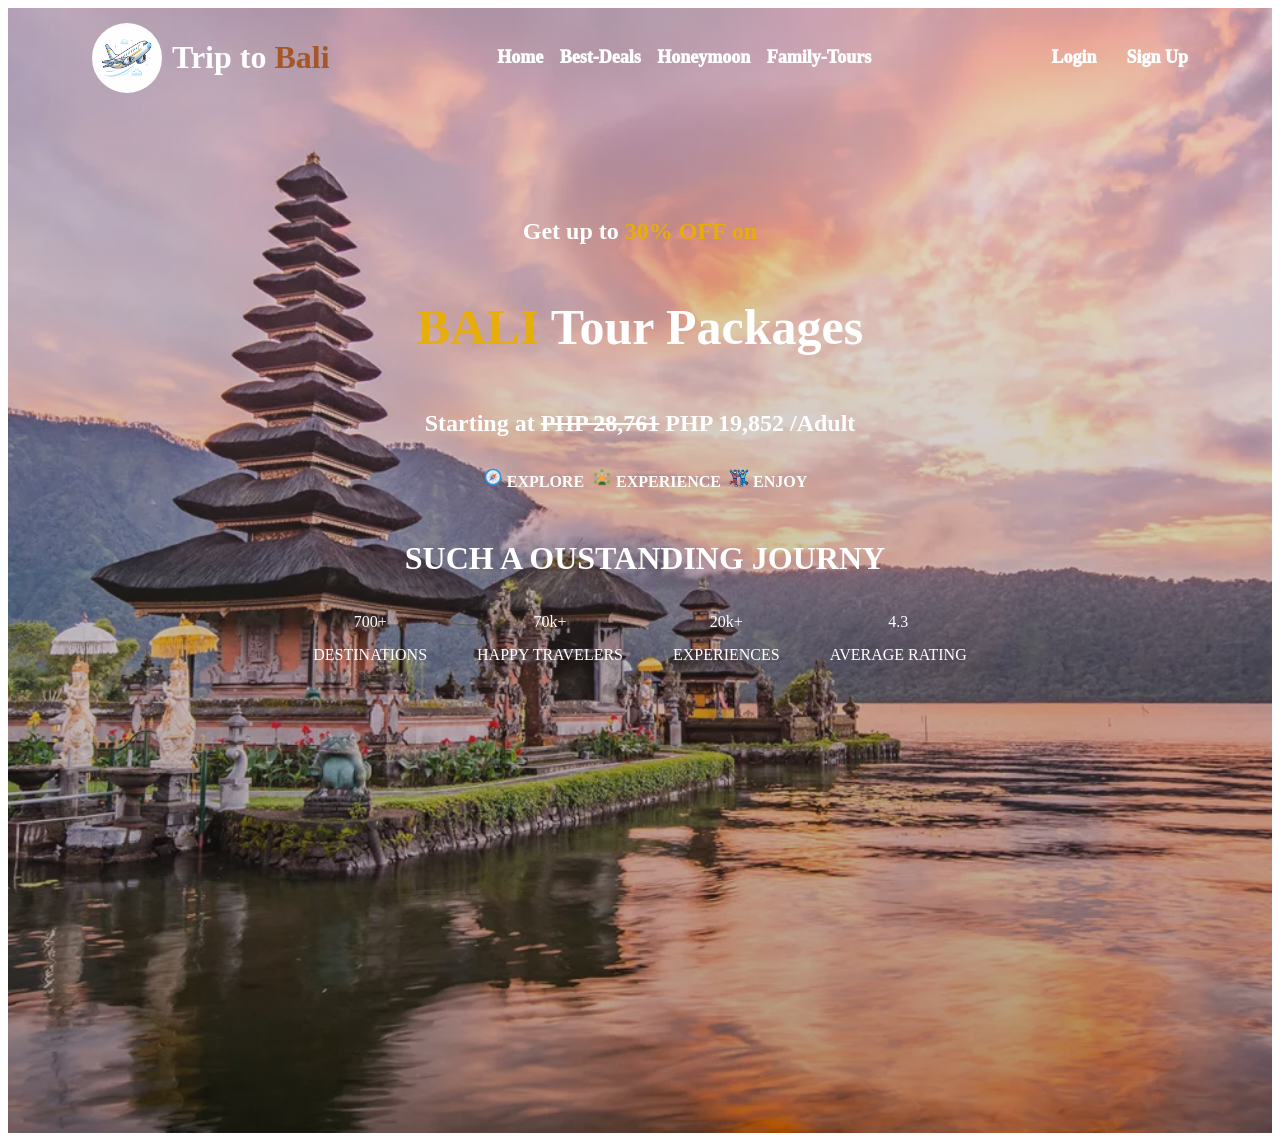
<file: index.html>
<!DOCTYPE html>
<html lang="en">
<head>
    <meta charset="UTF-8">
    <meta name="viewport" content="width=device-width, initial-scale=1.0">
    <title>Home</title>
    <link rel="stylesheet" href="./css/home.css" />
    <link rel="stylesheet" href="./css/style.css" />
</head>
<body>
    <div class="main-section">
    <div class="main-container">
        <div class="img-container">


            <img src="./images/logo.png" alt="logo" class="main-logo-img"/>
            <h1 class="website-name">Trip to <span style="color:rgb(165, 87, 42)">Bali</span></h1>
        </div>
        <div class="nav manu">
            <a href="./index.html" class="menu"> Home </a>&nbsp;&nbsp;
            <a href="./pages/best-deals.html" class="menu"> Best-Deals </a>&nbsp;&nbsp;
            <a href="./pages/honeymoon.html" class="menu"> Honeymoon </a>&nbsp;&nbsp;
            <a href="./pages/family-tours.html" class="menu"> Family-Tours </a>&nbsp;&nbsp;
        </div>
        <div class="nav-menu">
            <a href="./pages/login.html" class="menu">Login</a>
            <a href="./pages/signup.html" class="menu">Sign Up</a>
        </div>
    </div>
    <div class="home-info">
        <h2><span style="color:white">Get up to</span> <span style="color:rgb(231, 173, 11)">30% OFF on</span></h2>
        <h1 class="home-heading"><span style="color:rgb(231, 173, 11)"> BALI</span><span style="color:white"> Tour Packages</span> </h1>
        <h2 style="color:white">Starting at <del>PHP 28,761</del>  PHP 19,852 /Adult</h2>
    </div>
      <div class="heading-info">
        <span> <img src="./images/explore.png" alt="explore" height="20px"/> EXPLORE </span>&nbsp;&nbsp;
        <span> <img src="./images/experience.png" alt="experience" height="20px"/> EXPERIENCE </span>&nbsp;&nbsp;
        <span> <img src="./images/enjoy.png" alt="enjoy" height="20px"/> ENJOY </span></div>&nbsp;&nbsp;
     <h1 class="heading">SUCH A OUSTANDING JOURNY</h1>
     <div class="recomandation">
      <div class="recomandation-items">
        <span class="count">700+</span>
        <span>DESTINATIONS</span>
      </div>
       <div class="recomandation-items">
        <span class="count">70k+</span>
        <span>HAPPY TRAVELERS</span>
      </div>
       <div class="recomandation-items">
        <span class="count">20k+</span>
        <span>EXPERIENCES</span>
      </div>
       <div class="recomandation-items">
        <span class="count">4.3</span>
        <span>AVERAGE RATING</span>
      </div>
     </div>
    </div>
</body>
</html>
</file>
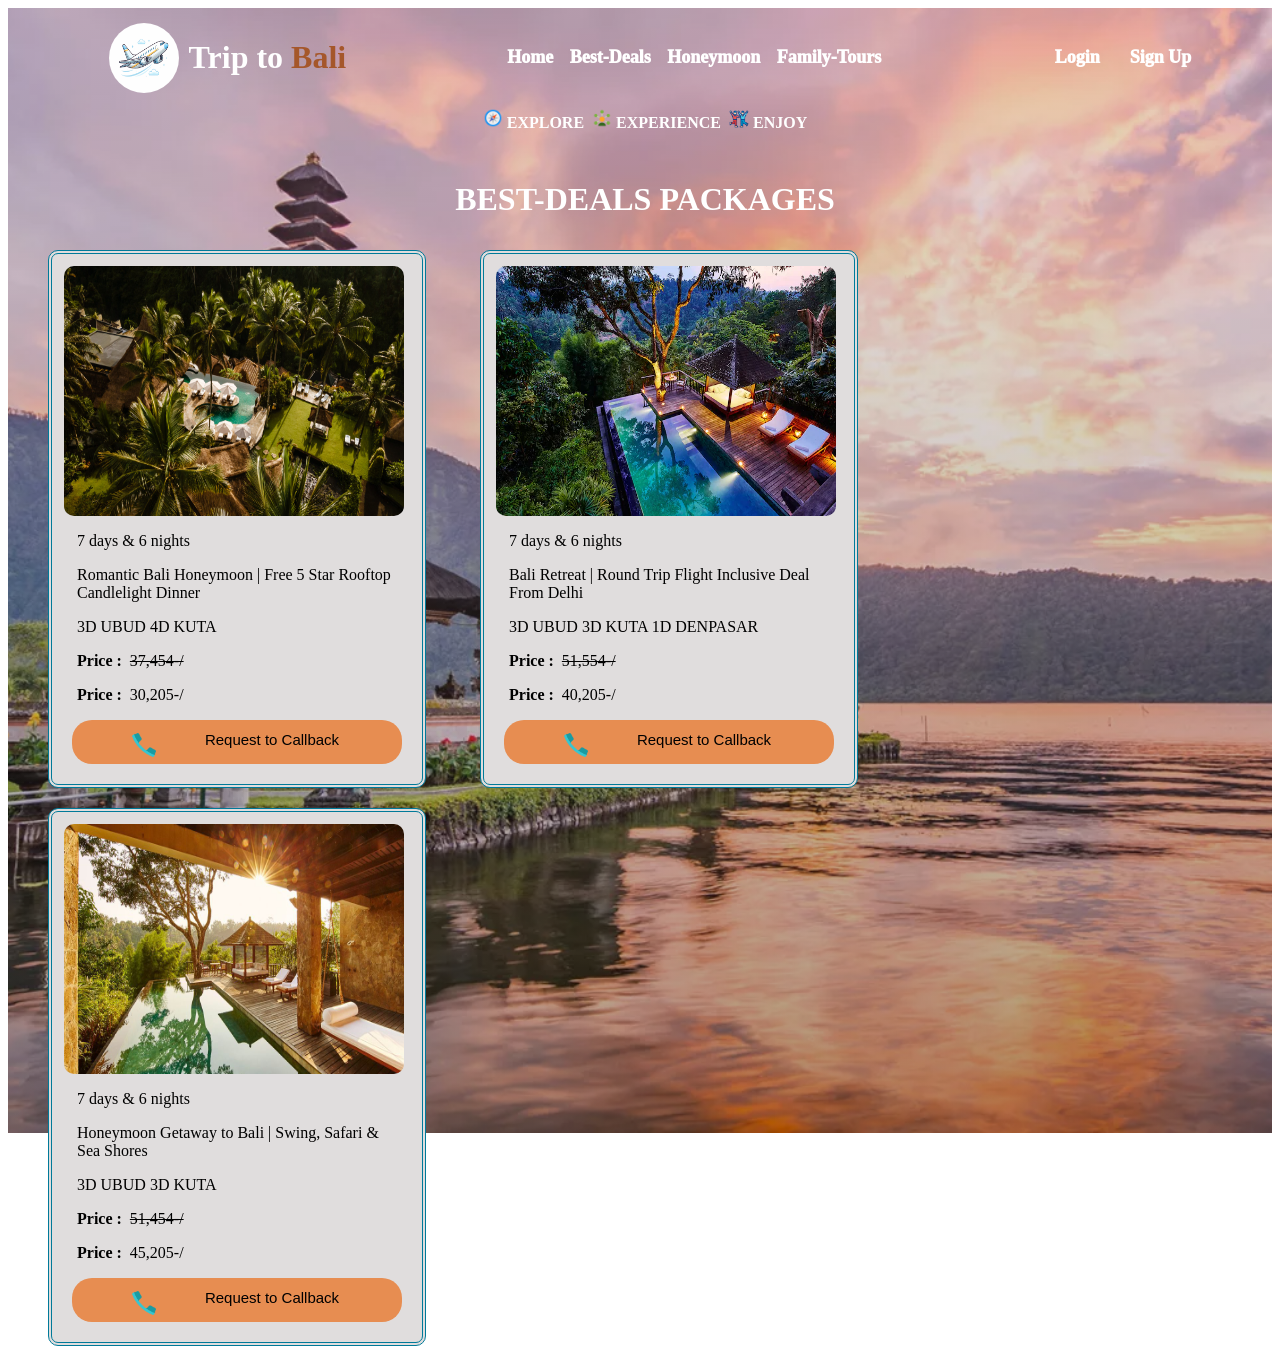
<file: pages/best-deals.html>
<!DOCTYPE html>
<html lang="en">
<head>
    <meta charset="UTF-8">
    <meta name="viewport" content="width=device-width, initial-scale=1.0">
    <title>Best-Deals</title>
     <link rel="stylesheet" href="./../css/best-deals.css" />
    <link rel="stylesheet" href="./../css/style.css" />
</head>
<body>
    <div class="main-section">
    <div class="main-container">
        <div class="img-container">
            <img src="./../images/logo.png" alt="logo" class="main-logo-img"/>
            <h1 class="website-name">Trip to <span style="color:rgb(165, 87, 42)">Bali</span></h1>
        </div>
        <div class="nav manu">
            <a href="./../index.html" class="menu"> Home </a>&nbsp;&nbsp;
            <a href="./../pages/best-deals.html" class="menu"> Best-Deals </a>&nbsp;&nbsp;
            <a href="./../pages/honeymoon.html" class="menu"> Honeymoon </a>&nbsp;&nbsp;
            <a href="./../pages/family-tours.html" class="menu"> Family-Tours </a>&nbsp;&nbsp;
        </div>
        <div class="nav-menu">
            <a href="./../pages/login.html" class="menu">Login</a>
            <a href="./../pages/signup.html" class="menu">Sign Up</a>
        </div>
    </div>
    <div class="heading-info">
        <span> <img src="./../images/explore.png" alt="explore" height="20px"/> EXPLORE </span>&nbsp;&nbsp;
        <span> <img src="./../images/experience.png" alt="experience" height="20px"/> EXPERIENCE </span>&nbsp;&nbsp;
        <span> <img src="./../images/enjoy.png" alt="enjoy"height="20px"/> ENJOY </span></div>&nbsp;&nbsp;
     <h1 class="heading">BEST-DEALS PACKAGES</h1>
     <div class="package-card">
        <img src="./../images/ubud.jpg" class="package-img"/>
        <div class="card-info">
        <p>7 days & 6 nights</p>
        <p>Romantic Bali Honeymoon | Free 5 Star Rooftop Candlelight Dinner</p>
        <p>3D UBUD 4D KUTA</p>
        <p><b>Price :</b>&nbsp;&nbsp;<del>37,454-/</del></p>
        <p><b>Price :</b>&nbsp;&nbsp;30,205-/</p></p>
        </div>
        <div class="card-container">
        <div class=".img-container">
         <a href="tel:1234567891"><img src="./../images/phone.png" height="30px"></a>
          </div>
        <button class="btn"> <span class="textfont">Request to Callback</span></button>   
        </div>
    </div>
     <div class="package-card">
        <img src="./../images/ubud2.jpg" class="package-img"/>
        <div class="card-info">
        <p>7 days & 6 nights</p>
        <p>Bali Retreat | Round Trip Flight Inclusive Deal From Delhi</p>
        <p>3D UBUD 3D KUTA 1D DENPASAR</p>
        <p><b>Price :</b>&nbsp;&nbsp;<del>51,554-/</del></p>
        <p><b>Price :</b>&nbsp;&nbsp;40,205-/</p></p>
        </div>
        <div class="card-container">
        <div class=".img-container">
         <a href="tel:1234567891"><img src="./../images/phone.png" height="30px"></a>
          </div>
        <button class="btn"> <span class="textfont">Request to Callback</span></button>   
        </div>
    </div>
      <div class="package-card">
        <img src="./../images/ubud3.jpg" class="package-img"/>
        <div class="card-info">
        <p>7 days & 6 nights</p>
        <p>Honeymoon Getaway to Bali | Swing, Safari & Sea Shores</p>
        <p>3D UBUD 3D KUTA</p>
        <p><b>Price :</b>&nbsp;&nbsp;<del>51,454-/</del></p>
        <p><b>Price :</b>&nbsp;&nbsp;45,205-/</p></p>
        </div>
        <div class="card-container">
        <div class=".img-container">
         <a href="tel:1234567891"><img src="./../images/phone.png" height="30px"></a>
          </div>
        <button class="btn"> <span class="textfont">Request to Callback</span></button>   
        </div>
    </div>
    </div>
</body>
</html>
</file>
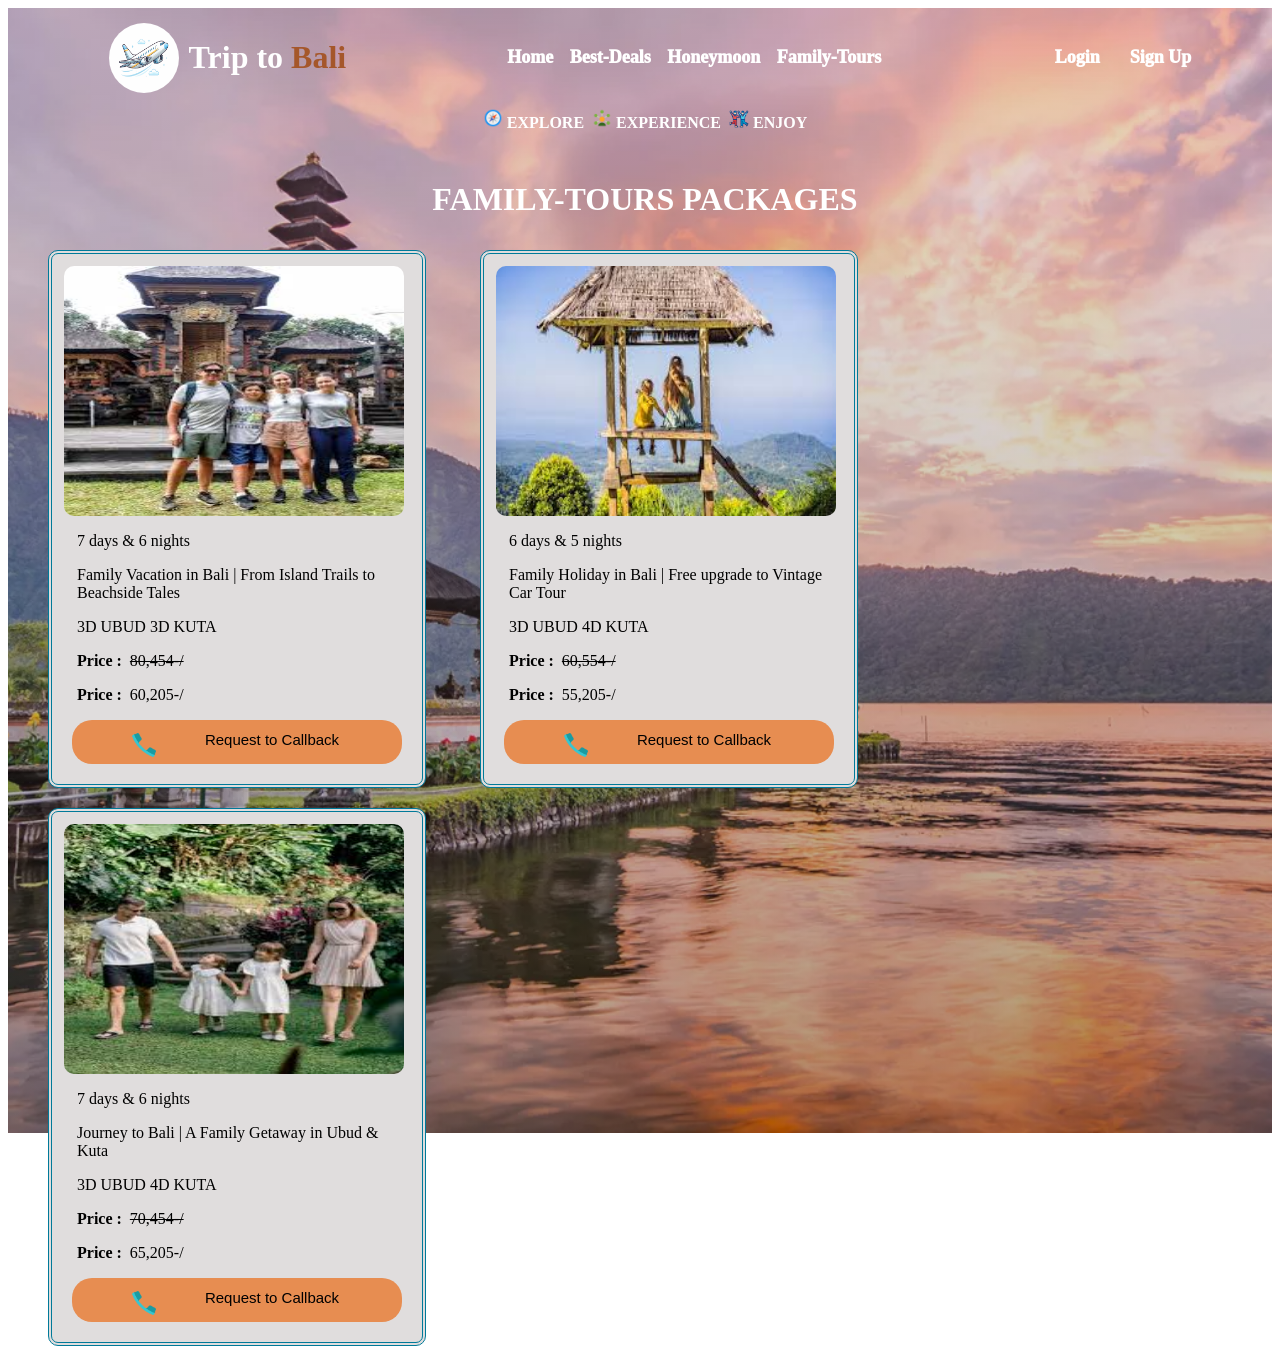
<file: pages/family-tours.html>
<!DOCTYPE html>
<html lang="en">
<head>
    <meta charset="UTF-8">
    <meta name="viewport" content="width=device-width, initial-scale=1.0">
    <title>Family-Tours</title>
     <link rel="stylesheet" href="./../css/family.css" />
    <link rel="stylesheet" href="./../css/style.css" />
</head>
<body>
    <div class="main-section">
    <div class="main-container">
        <div class="img-container">
            <img src="./../images/logo.png" alt="logo" class="main-logo-img"/>
            <h1 class="website-name">Trip to <span style="color:rgb(165, 87, 42)">Bali</span></h1>
        </div>
        <div class="nav manu">
            <a href="./../index.html" class="menu"> Home </a>&nbsp;&nbsp;
            <a href="./../pages/best-deals.html" class="menu"> Best-Deals </a>&nbsp;&nbsp;
            <a href="./../pages/honeymoon.html" class="menu"> Honeymoon </a>&nbsp;&nbsp;
            <a href="./../pages/family-tours.html" class="menu"> Family-Tours </a>&nbsp;&nbsp;
        </div>
        <div class="nav-menu">
            <a href="./../pages/login.html" class="menu">Login</a>
            <a href="./../pages/signup.html" class="menu">Sign Up</a>
        </div>   
    </div>
    <div class="heading-info">
        <span> <img src="./../images/explore.png" alt="explore" height="20px"/> EXPLORE </span>&nbsp;&nbsp;
        <span> <img src="./../images/experience.png" alt="experience" height="20px"/> EXPERIENCE </span>&nbsp;&nbsp;
        <span> <img src="./../images/enjoy.png" alt="enjoy"height="20px"/> ENJOY </span></div>&nbsp;&nbsp;
     <h1 class="heading">FAMILY-TOURS PACKAGES</h1>
     <div class="package-card">
        <img src="./../images/family.jpg" class="package-img"/>
        <div class="card-info">
        <p>7 days & 6 nights</p>
        <p>Family Vacation in Bali | From Island Trails to Beachside Tales</p>
        <p>3D UBUD 3D KUTA</p>
        <p><b>Price :</b>&nbsp;&nbsp;<del>80,454-/</del></p>
        <p><b>Price :</b>&nbsp;&nbsp;60,205-/</p></p>
        </div>
        <div class="card-container">
        <div class=".img-container">
         <a href="tel:1234567891"><img src="./../images/phone.png" height="30px"></a>
          </div>
        <button class="btn"> <span class="textfont">Request to Callback</span></button>   
        </div>
    </div>
     <div class="package-card">
        <img src="./../images/family2.jpg" class="package-img"/>
        <div class="card-info">
        <p>6 days & 5 nights</p>
        <p>Family Holiday in Bali | Free upgrade to Vintage Car Tour</p>
        <p>3D UBUD 4D KUTA </p>
        <p><b>Price :</b>&nbsp;&nbsp;<del>60,554-/</del></p>
        <p><b>Price :</b>&nbsp;&nbsp;55,205-/</p></p>
        </div>
        <div class="card-container">
        <div class=".img-container">
         <a href="tel:1234567891"><img src="./../images/phone.png" height="30px"></a>
          </div>
        <button class="btn"> <span class="textfont">Request to Callback</span></button>   
        </div>
    </div>
      <div class="package-card">
        <img src="./../images/family3.jpg" class="package-img"/>
        <div class="card-info">
        <p>7 days & 6 nights</p>
        <p>Journey to Bali | A Family Getaway in Ubud & Kuta</p>
        <p>3D UBUD 4D KUTA</p>
        <p><b>Price :</b>&nbsp;&nbsp;<del>70,454-/</del></p>
        <p><b>Price :</b>&nbsp;&nbsp;65,205-/</p></p>
        </div>
        <div class="card-container">
        <div class=".img-container">
         <a href="tel:1234567891"><img src="./../images/phone.png" height="30px"></a>
          </div>
        <button class="btn"> <span class="textfont">Request to Callback</span></button>   
        </div>
    </div>
    </div>
</body>
</html>
</file>
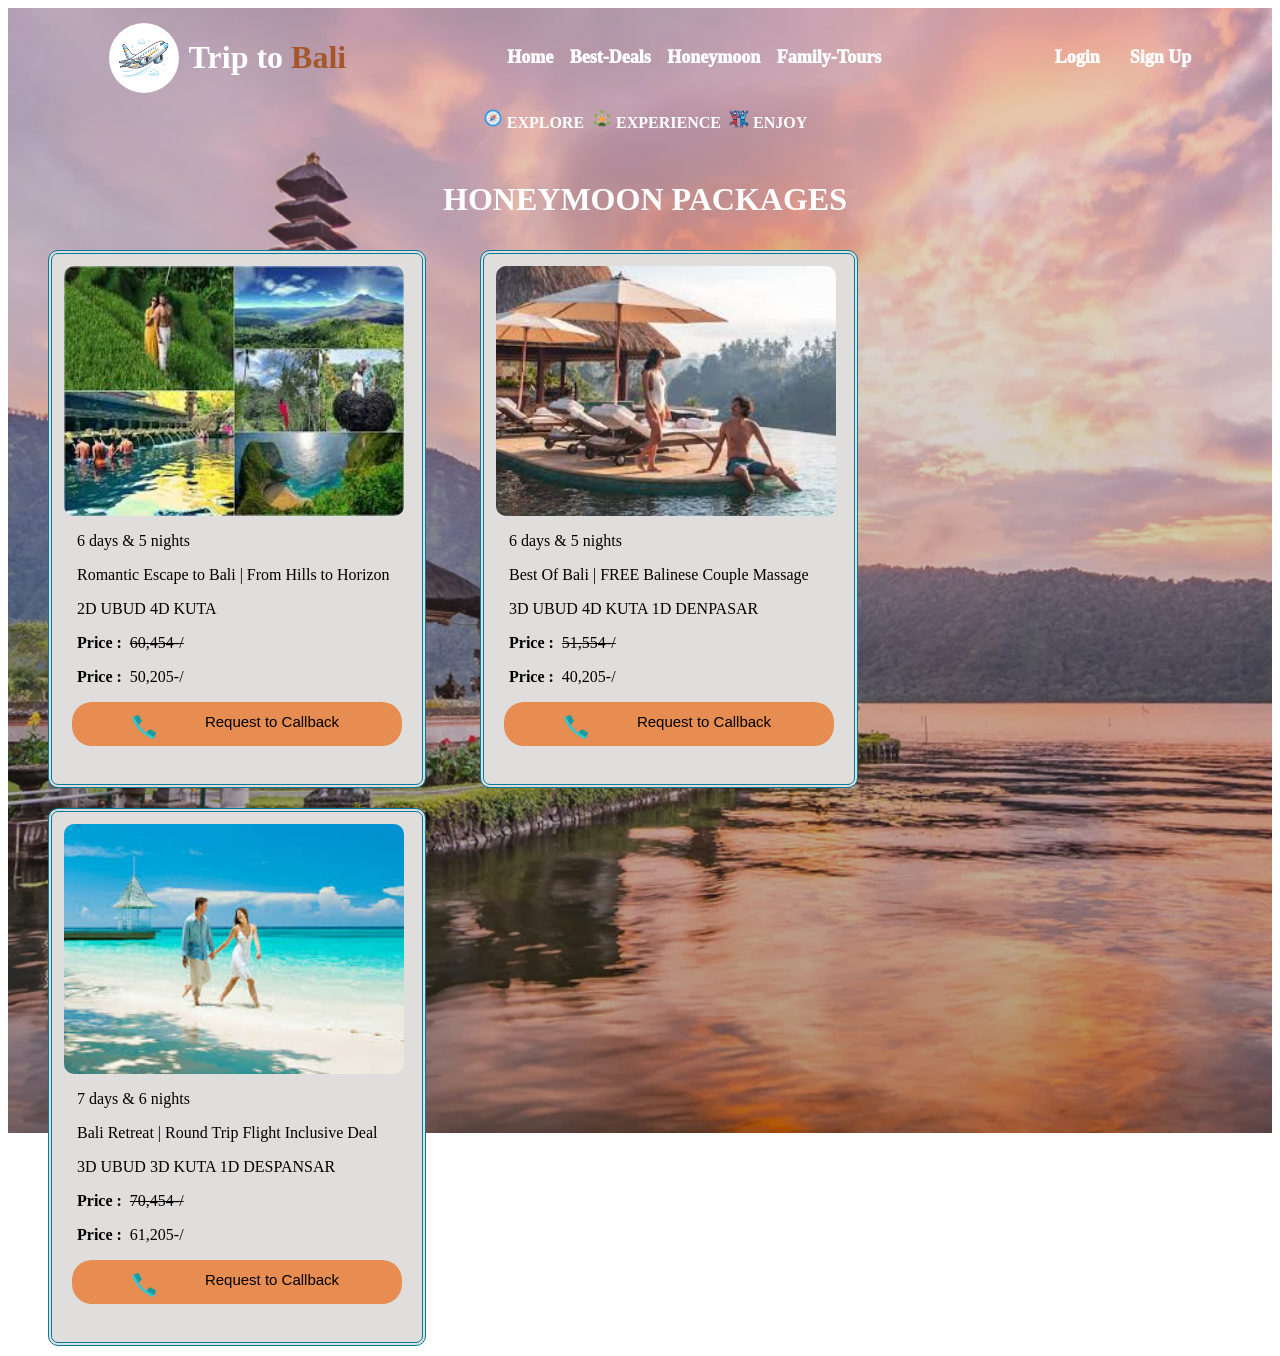
<file: pages/honeymoon.html>
<!DOCTYPE html>
<html lang="en">
<head>
    <meta charset="UTF-8">
    <meta name="viewport" content="width=device-width, initial-scale=1.0">
    <title>Honeymoon</title>
     <link rel="stylesheet" href="./../css/haneymon.css" />
    <link rel="stylesheet" href="./../css/style.css" />
</head>
<body>
    <div class="main-section">
    <div class="main-container">
        <div class="img-container">
            <img src="./../images/logo.png" alt="logo" class="main-logo-img"/>
            <h1 class="website-name">Trip to <span style="color:rgb(165, 87, 42)">Bali</span></h1>
        </div>
        <div class="nav manu">
            <a href="./../index.html" class="menu"> Home </a>&nbsp;&nbsp;
            <a href="./../pages/best-deals.html" class="menu"> Best-Deals </a>&nbsp;&nbsp;
            <a href="./../pages/honeymoon.html" class="menu"> Honeymoon </a>&nbsp;&nbsp;
            <a href="./../pages/family-tours.html" class="menu"> Family-Tours </a>&nbsp;&nbsp;
        </div>
        <div class="nav-menu">
            <a href="./../pages/login.html" class="menu">Login</a>
            <a href="./../pages/signup.html" class="menu">Sign Up</a>
        </div>   
    </div>
    <div class="heading-info">
        <span> <img src="./../images/explore.png" alt="explore" height="20px"/> EXPLORE </span>&nbsp;&nbsp;
        <span> <img src="./../images/experience.png" alt="experience" height="20px"/> EXPERIENCE </span>&nbsp;&nbsp;
        <span> <img src="./../images/enjoy.png" alt="enjoy"height="20px"/> ENJOY </span></div>&nbsp;&nbsp;
     <h1 class="heading"> HONEYMOON PACKAGES</h1>
     <div class="package-card">
        <img src="./../images/hany.jpg" class="package-img"/>
        <div class="card-info">
        <p>6 days & 5 nights</p>
        <p>Romantic Escape to Bali | From Hills to Horizon</p>
        <p>2D UBUD 4D KUTA</p>
        <p><b>Price :</b>&nbsp;&nbsp;<del>60,454-/</del></p>
        <p><b>Price :</b>&nbsp;&nbsp;50,205-/</p></p>
        </div>
        <div class="card-container">
        <div class=".img-container">
         <a href="tel:1234567891"><img src="./../images/phone.png" height="30px"></a>
          </div>
        <button class="btn"> <span class="textfont">Request to Callback</span></button>   
        </div>
    </div>
     <div class="package-card">
        <img src="./../images/hany2.jpg" class="package-img"/>
        <div class="card-info">
        <p>6 days & 5 nights</p>
        <p>Best Of Bali | FREE Balinese Couple Massage</p>
        <p>3D UBUD 4D KUTA 1D DENPASAR</p>
        <p><b>Price :</b>&nbsp;&nbsp;<del>51,554-/</del></p>
        <p><b>Price :</b>&nbsp;&nbsp;40,205-/</p></p>
        </div>
        <div class="card-container">
        <div class=".img-container">
         <a href="tel:1234567891"><img src="./../images/phone.png" height="30px"></a>
          </div>
        <button class="btn"> <span class="textfont">Request to Callback</span></button>   
        </div>
    </div>
      <div class="package-card">
        <img src="./../images/hany3.jpg" class="package-img"/>
        <div class="card-info">
        <p>7 days & 6 nights</p>
        <p>Bali Retreat | Round Trip Flight Inclusive Deal</p>
        <p>3D UBUD 3D KUTA 1D DESPANSAR</p>
        <p><b>Price :</b>&nbsp;&nbsp;<del>70,454-/</del></p>
        <p><b>Price :</b>&nbsp;&nbsp;61,205-/</p></p>
        </div>
        <div class="card-container">
        <div class=".img-container">
         <a href="tel:1234567891"><img src="./../images/phone.png" height="30px"></a>
          </div>
        <button class="btn"> <span class="textfont">Request to Callback</span></button>   
        </div>
    </div>
    </div>
</body>
</html>
</file>
<file: css/home.css>
.home-info{
    padding-top: 100px;
    display: flex;
    flex-direction: column;
    text-justify: auto;
    align-items: center;
}

.infoheading{
    font-weight: 900;
    font-family: 'Times New Roman', Times, serif;
}

.home-heading{
    font-size: 50px;
}

.heading{
    display: flex;
    flex-direction: row;
    justify-content: center;
    align-items: center;
    padding-top: 10px;
    font-weight: 700;
    font-family: 'Times New Roman', Times, serif;
    padding-left: 10px;
    color:white;
}

.heading-info{
    display: flex;
    flex-direction: row;
    justify-content: center;
    align-items: center;
    padding-top: 10px;
    font-weight: 700;
    font-family: 'Times New Roman', Times, serif;
    padding-left: 10px;
    color:white;
}

.recomandation{
    margin-top:10px;
    color:white;
    display:flex;
    flex-direction: row;
    align-items: center;
    gap: 50px;
    justify-content: center;
}

.recomandation-items{
    display: flex;
    flex-direction: column;
    align-items: center;
    gap:10px;
    margin-top:10px;
}

.count{
    color:white;
    padding:5px 10px;
    border-radius: 5px;
}

/* ========================= */
/* 📱 Mobile (max 600px) */
/* ========================= */
@media (max-width: 600px) {

    .home-info{
        padding-top: 60px;
        text-align: center;
    }

    .home-heading{
        font-size: 28px;
    }

    .heading,
    .heading-info{
        flex-direction: column;
        font-size: 14px;
        padding-left: 0;
        text-align: center;
    }

    .recomandation{
        flex-direction: column;
        gap: 20px;
    }

    .recomandation-items{
        width: 100%;
    }
}

/* ========================= */
/* 📲 Tablet (601px - 992px) */
/* ========================= */
@media (min-width: 601px) and (max-width: 992px) {

    .home-info{
        padding-top: 80px;
    }

    .home-heading{
        font-size: 38px;
    }

    .heading,
    .heading-info{
        font-size: 16px;
    }

    .recomandation{
        flex-wrap: wrap;
        gap: 30px;
    }

    .recomandation-items{
        width: 45%;
    }
}

/* ========================= */
/* 💻 Laptop (993px and above) */
/* ========================= */
@media (min-width: 993px) {

    .home-heading{
        font-size: 50px;
    }

    .recomandation{
        flex-direction: row;
        gap: 50px;
    }

    .recomandation-items{
        width: auto;
    }
}
</file>
<file: css/style.css>
.main-container{
    display: flex;
    flex-direction: row;
    justify-content: space-around;
    align-items: center;
    padding-top: 10px;
}

.website-name{
    font-weight: 700;
    font-family: 'Times New Roman', Times, serif;
    padding-left: 10px;
    color:white;
}

.main-logo-img{
    width:70px;
    height:70px;
    border-radius: 50%;
}

.img-container{
    display: flex;
    flex-direction: row;
    align-items: center;
}

.nav-menu{
    display: flex;
    flex-direction: row;
    gap:30px;
}

.menu{
    text-decoration: none;
    color: white;
    font-weight: 1000;
    font-size: 18px;
}

.main-section{
    background-image: linear-gradient(rgba(196, 152, 152, 0.3), rgba(0, 0, 0, 0.3)),url(./../images/home7.png);
    background-size: cover;
    background-position: center;
    height: 125vh;
}

/* ========================= */
/* 📱 Mobile (max 600px) */
/* ========================= */
@media (max-width: 600px){

    .main-container{
        flex-direction: column;
        gap: 10px;
        padding: 10px;
    }

    .img-container{
        justify-content: center;
    }

    .main-logo-img{
        width:50px;
        height:50px;
    }

    .website-name{
        font-size: 16px;
    }

    .nav-menu{
        flex-direction: column;
        gap: 15px;
        align-items: center;
    }

    .menu{
        font-size: 16px;
    }

    .main-section{
        height: 100vh;
        background-position: center;
    }
}

/* ========================= */
/* 📲 Tablet (601px - 992px) */
/* ========================= */
@media (min-width: 601px) and (max-width: 992px){

    .main-container{
        flex-direction: column;
        gap: 15px;
    }

    .main-logo-img{
        width:60px;
        height:60px;
    }

    .website-name{
        font-size: 18px;
    }

    .nav-menu{
        flex-wrap: wrap;
        justify-content: center;
        gap: 20px;
    }

    .menu{
        font-size: 17px;
    }

    .main-section{
        height: 110vh;
    }
}

/* ========================= */
/* 💻 Laptop (993px and above) */
/* ========================= */
@media (min-width: 993px){

    .main-container{
        flex-direction: row;
    }

    .nav-menu{
        flex-direction: row;
        gap: 30px;
    }

    .main-section{
        height: 125vh;
    }
}
</file>
<file: css/best-deals.css>
.package-card{
    background: rgb(224, 221, 221);
    width: 350px;
    height:510px;
    padding: 10px;
    border-radius: 10px;
    border: 4px double #007a99;
    margin: 10px 10px 10px 40px;
    display: inline-block;
}

.package-img{
    width: 340px;
    height:250px;
    display: block;
    margin: 2px;
    border-radius: 10px;
}

.card-container{
    display: flex;
    justify-content: center;
    padding-top: 10px;
    background-color:rgb(231, 141, 81);
    border-radius: 20px;
    border: none;
    margin:10px;
    flex-wrap: wrap;
}

.img-container{
    margin-left: 20px;
}

.btn{
    background-color: rgb(231, 141, 81);
    border:none;
    margin-bottom: 15px;
    margin-left: 40px;
}

.textfont{
    font-size: 15px;
}

.card-info{
    margin:15px;
    font-size: 16px;
    font-family: 'Times New Roman', Times, serif;
}

.card{
    display: flex;
    flex-direction: row;
    justify-content: space-around;
    align-items: center;
    padding-top: 10px;
}

.heading,
.heading-info{
    display: flex;
    flex-direction: row;
    justify-content: center;
    align-items: center;
    padding-top: 10px;
    font-weight: 700;
    font-family: 'Times New Roman', Times, serif;
    padding-left: 10px;
    color:white;
}

/*  Mobile (max 600px) */

@media (max-width: 600px){

    .package-card{
        width: 90%;
        height: auto;
        margin: 10px auto;
    }

    .package-img{
        width: 100%;
        height: auto;
    }

    .card{
        flex-direction: column;
        text-align: center;
    }

    .btn{
        margin-left: 0;
    }

    .heading,
    .heading-info{
        flex-direction: column;
        font-size: 16px;
        padding-left: 0;
        text-align: center;
    }
}


/*  Tablet (601px - 992px) */

@media (min-width: 601px) and (max-width: 992px){

    .package-card{
        width: 45%;
        height: auto;
        margin: 15px;
    }

    .package-img{
        width: 100%;
        height: auto;
    }

    .card{
        flex-direction: column;
    }

    .card-container{
        gap: 20px;
    }
}


/*  Laptop (993px and above) */

@media (min-width: 993px){

    .package-card{
        width: 350px;
        height:510px;
    }

    .card{
        flex-direction: row;
    }
}
</file>
<file: css/family.css>
.package-card{
    background: rgb(224, 221, 221);
    width: 350px;
    height:510px;
    padding: 10px;
    border-radius: 10px;
    border: 4px double #007a99;
    margin: 10px 10px 10px 40px;
    display: inline-block;
}

.package-img{
    width: 340px;
    height:250px;
    display: block;
    margin: 2px;
    border-radius: 10px;
}

.card-container{
    display: flex;
    justify-content: center;
    padding-top: 10px;
    background-color:rgb(231, 141, 81);
    border-radius: 20px;
    border: none;
    margin:10px;
    flex-wrap: wrap;
}

.img-container{
    margin-left: 20px;
}

.btn{
    background-color: rgb(231, 141, 81);
    border:none;
    margin-bottom: 15px;
    margin-left: 40px;
}

.textfont{
    font-size: 15px;
}

.card-info{
    margin:15px;
    font-size: 16px;
    font-family: 'Times New Roman', Times, serif;
}

.card{
    display: flex;
    flex-direction: row;
    justify-content: space-around;
    align-items: center;
    padding-top: 10px;
}

.heading,
.heading-info{
    display: flex;
    flex-direction: row;
    justify-content: center;
    align-items: center;
    padding-top: 10px;
    font-weight: 700;
    font-family: 'Times New Roman', Times, serif;
    padding-left: 10px;
    color:white;
}

/*  Mobile (max 600px) */

@media (max-width: 600px){

    .package-card{
        width: 90%;
        height: auto;
        margin: 10px auto;
    }

    .package-img{
        width: 100%;
        height: auto;
    }

    .card{
        flex-direction: column;
        text-align: center;
    }

    .btn{
        margin-left: 0;
    }

    .heading,
    .heading-info{
        flex-direction: column;
        font-size: 16px;
        padding-left: 0;
        text-align: center;
    }
}


/*  Tablet (601px - 992px) */

@media (min-width: 601px) and (max-width: 992px){

    .package-card{
        width: 45%;
        height: auto;
        margin: 15px;
    }

    .package-img{
        width: 100%;
        height: auto;
    }

    .card{
        flex-direction: column;
    }

    .card-container{
        gap: 20px;
    }
}


/*  Laptop (993px and above) */

@media (min-width: 993px){

    .package-card{
        width: 350px;
        height:510px;
    }

    .card{
        flex-direction: row;
    }
}
</file>
<file: css/haneymon.css>
.package-card{
    background: rgb(224, 221, 221);
    width: 350px;
    height:510px;
    padding: 10px;
    border-radius: 10px;
    border: 4px double #007a99;
    margin: 10px 10px 10px 40px;
    display: inline-block;
}

.package-img{
    width: 340px;
    height:250px;
    display: block;
    margin: 2px;
    border-radius: 10px;
}

.card-container{
    display: flex;
    justify-content: center;
    padding-top: 10px;
    background-color:rgb(231, 141, 81);
    border-radius: 20px;
    border: none;
    margin:10px;
    flex-wrap: wrap;
}

.img-container{
    margin-left: 20px;
}

.btn{
    background-color: rgb(231, 141, 81);
    border:none;
    margin-bottom: 15px;
    margin-left: 40px;
}

.textfont{
    font-size: 15px;
}

.card-info{
    margin:15px;
    font-size: 16px;
    font-family: 'Times New Roman', Times, serif;
}

.card{
    display: flex;
    flex-direction: row;
    justify-content: space-around;
    align-items: center;
    padding-top: 10px;
}

.heading,
.heading-info{
    display: flex;
    flex-direction: row;
    justify-content: center;
    align-items: center;
    padding-top: 10px;
    font-weight: 700;
    font-family: 'Times New Roman', Times, serif;
    padding-left: 10px;
    color:white;
}

/*  Mobile (max 600px) */

@media (max-width: 600px){

    .package-card{
        width: 90%;
        height: auto;
        margin: 10px auto;
    }

    .package-img{
        width: 100%;
        height: auto;
    }

    .card{
        flex-direction: column;
        text-align: center;
    }

    .btn{
        margin-left: 0;
    }

    .heading,
    .heading-info{
        flex-direction: column;
        font-size: 16px;
        padding-left: 0;
        text-align: center;
    }
}


/*  Tablet (601px - 992px) */

@media (min-width: 601px) and (max-width: 992px){

    .package-card{
        width: 45%;
        height: auto;
        margin: 15px;
    }

    .package-img{
        width: 100%;
        height: auto;
    }

    .card{
        flex-direction: column;
    }

    .card-container{
        gap: 20px;
    }
}


/*  Laptop (993px and above) */

@media (min-width: 993px){

    .package-card{
        width: 350px;
        height:510px;
    }

    .card{
        flex-direction: row;
    }
}
</file>
